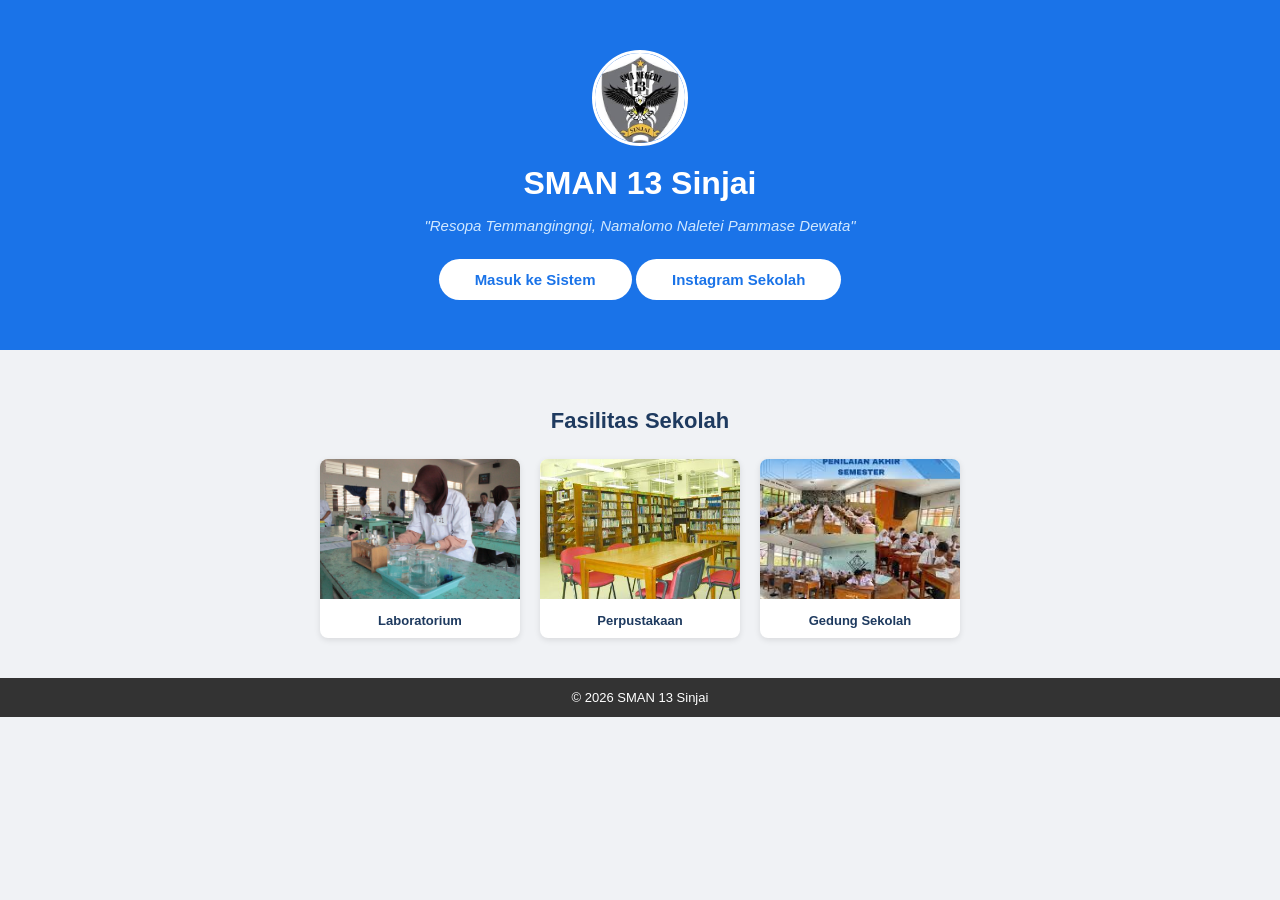
<file: index.html>
<!DOCTYPE html>
<html lang="id">
<head>
  <meta charset="UTF-8">
  <title>SMAN 13 Sinjai</title>
  <link rel="stylesheet" href="css/style.css">
</head>
<body>

  <!-- BAGIAN ATAS: Judul & Logo -->
  <div class="landing-hero">
    <img src="resource/logo.jpg" alt="Logo SMAN 13 Sinjai" class="landing-logo">
    <h1>SMAN 13 Sinjai</h1>
    <p>"Resopa Temmangingngi, Namalomo Naletei Pammase Dewata"</p>
    <a href="login.html" class="tombol tombol-putih">Masuk ke Sistem</a>
    <a href="https://www.instagram.com/sman13sinjai/" class="tombol tombol-putih">Instagram Sekolah</a>
  </div>

  <!-- BAGIAN FASILITAS: Galeri Gambar -->
  <div class="landing-fasilitas">
    <h2>Fasilitas Sekolah</h2>

    <div class="galeri">

      <div class="galeri-item">
        <img src="resource/laboratorium.png" alt="Laboratorium">
        <p>Laboratorium</p>
      </div>

      <div class="galeri-item">
        <img src="resource/perpus.png" alt="Perpustakaan">
        <p>Perpustakaan</p>
      </div>

      <div class="galeri-item">
        <img src="resource/images.jpg" alt="Gedung Sekolah">
        <p>Gedung Sekolah</p>
      </div>

      <!-- <div class="galeri-item">
        <img src="resource/foto.png" alt="Kegiatan Siswa">
        <p>Kegiatan Siswa</p>
      </div> -->

    </div>
  </div>

  <footer>© 2026 SMAN 13 Sinjai</footer>

</body>
</html>
</file>
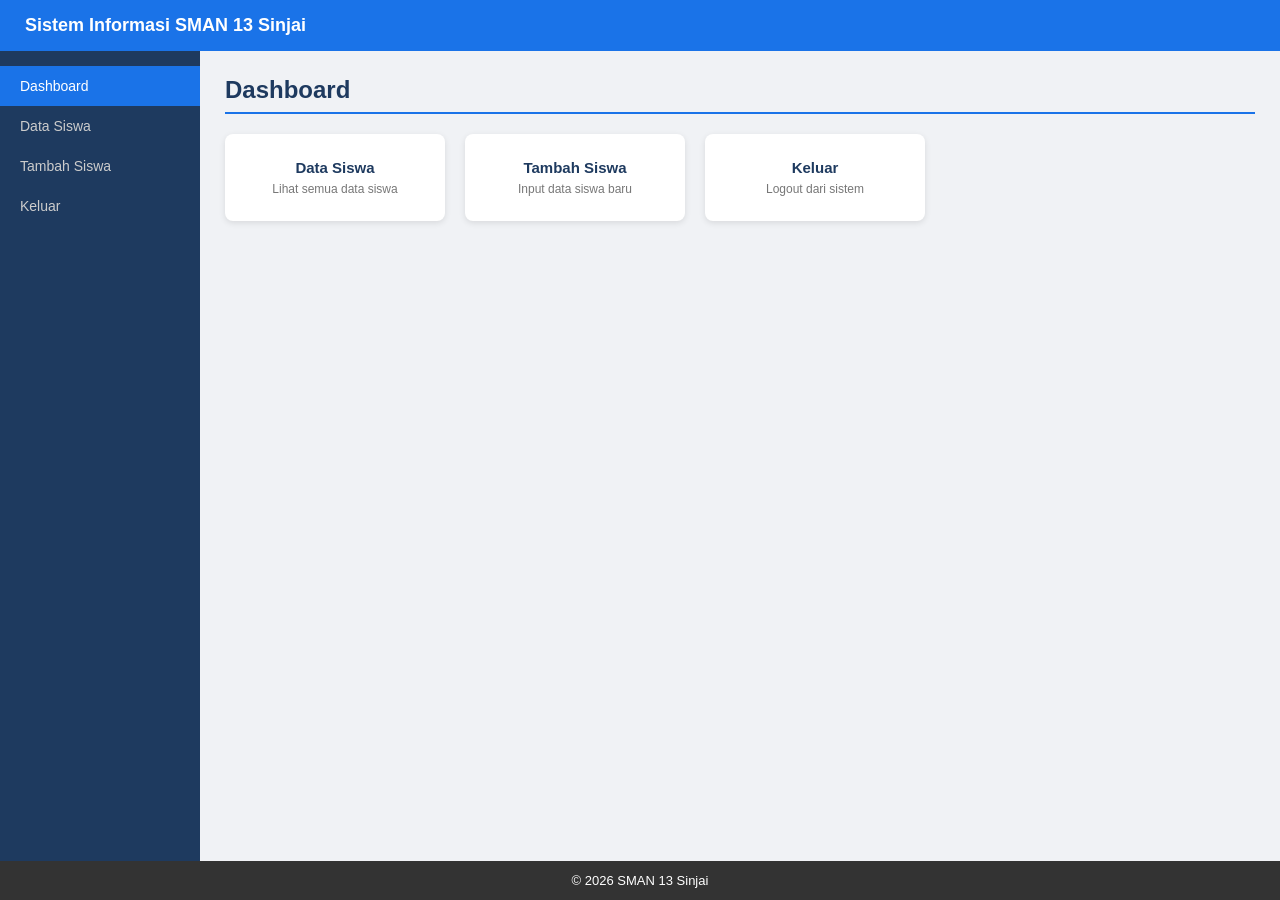
<file: dashboard.html>
<!DOCTYPE html>
<html >
<head>
  <meta charset="UTF-8">
  <title>Dashboard - SMAN 13 Sinjai</title>
  <link rel="stylesheet" href="css/style.css">
</head>
<body>

  <header>Sistem Informasi SMAN 13 Sinjai</header>

  <div class="container">

    <!-- SIDEBAR -->
    <div class="sidebar">
      <a href="dashboard.html" class="aktif">Dashboard</a>
      <a href="tabel.html">Data Siswa</a>
      <a href="form.html">Tambah Siswa</a>
      <a href="login.html">Keluar</a>
    </div>

    <!-- KONTEN -->
    <div class="konten">
      <h2>Dashboard</h2>

      <div class="grid-dashboard">

        <a href="tabel.html" class="kartu-menu">
          <h3>Data Siswa</h3>
          <p>Lihat semua data siswa</p>
        </a>

        <a href="form.html" class="kartu-menu">
        
          <h3>Tambah Siswa</h3>
          <p>Input data siswa baru</p>
        </a>

        <a href="login.html" class="kartu-menu">
          <h3>Keluar</h3>
          <p>Logout dari sistem</p>
        </a>

      </div>
    </div>

  </div>

  <footer>© 2026 SMAN 13 Sinjai</footer>

</body>
</html>
</file>
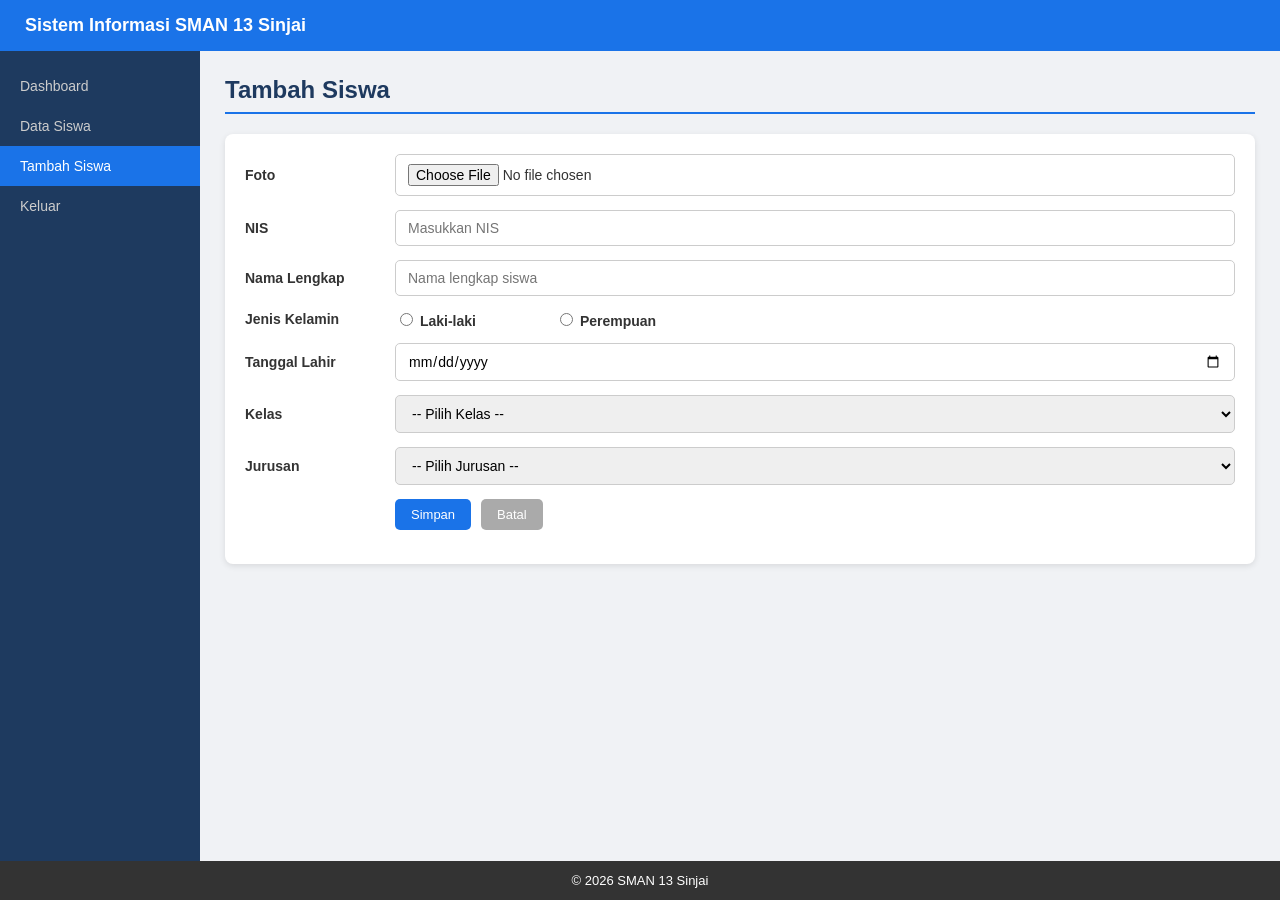
<file: form.html>
<!DOCTYPE html>
<html lang="id">
<head>
  <meta charset="UTF-8">
  <title>Tambah Siswa - SMAN 13 Sinjai</title>
  <link rel="stylesheet" href="css/style.css">
</head>
<body>

  <header>Sistem Informasi SMAN 13 Sinjai</header>

  <div class="container">

    <!-- SIDEBAR -->
    <div class="sidebar">
      <a href="dashboard.html">Dashboard</a>
      <a href="tabel.html">Data Siswa</a>
      <a href="form.html" class="aktif">Tambah Siswa</a>
      <a href="login.html">Keluar</a>
    </div>

    <!-- KONTEN -->
    <div class="konten">
      <h2>Tambah Siswa</h2>

      <div class="kartu">

        <div class="form-baris">
          <label>Foto</label>
          <input type="file" accept="image/*">
        </div>

        <div class="form-baris">
          <label>NIS</label>
          <input type="text" placeholder="Masukkan NIS">
        </div>

        <div class="form-baris">
          <label>Nama Lengkap</label>
          <input type="text" placeholder="Nama lengkap siswa">
        </div>

        <div class="form-baris">
          <label>Jenis Kelamin</label>
          <div class="grup-radio">
            <label><input type="radio" name="jk" value="L"> Laki-laki</label>
            <label><input type="radio" name="jk" value="P"> Perempuan</label>
          </div>
        </div>

        <div class="form-baris">
          <label>Tanggal Lahir</label>
          <input type="date">
        </div>

        <div class="form-baris">
          <label>Kelas</label>
          <select>
            <option value="">-- Pilih Kelas --</option>
            <option>X</option>
            <option>XI</option>
            <option>XII</option>
          </select>
        </div>

        <div class="form-baris">
          <label>Jurusan</label>
          <select>
            <option value="">-- Pilih Jurusan --</option>
            <option>IPA</option>
            <option>IPS</option>
          </select>
        </div>

        <div class="form-baris">
          <label></label>
          <div style="display:flex; gap:10px;">
            <button class="tombol tombol-biru">Simpan</button>
            <button class="tombol tombol-abu" type="reset">Batal</button>
          </div>
        </div>

      </div>
    </div>

  </div>

  <footer>© 2026 SMAN 13 Sinjai</footer>

</body>
</html>
</file>
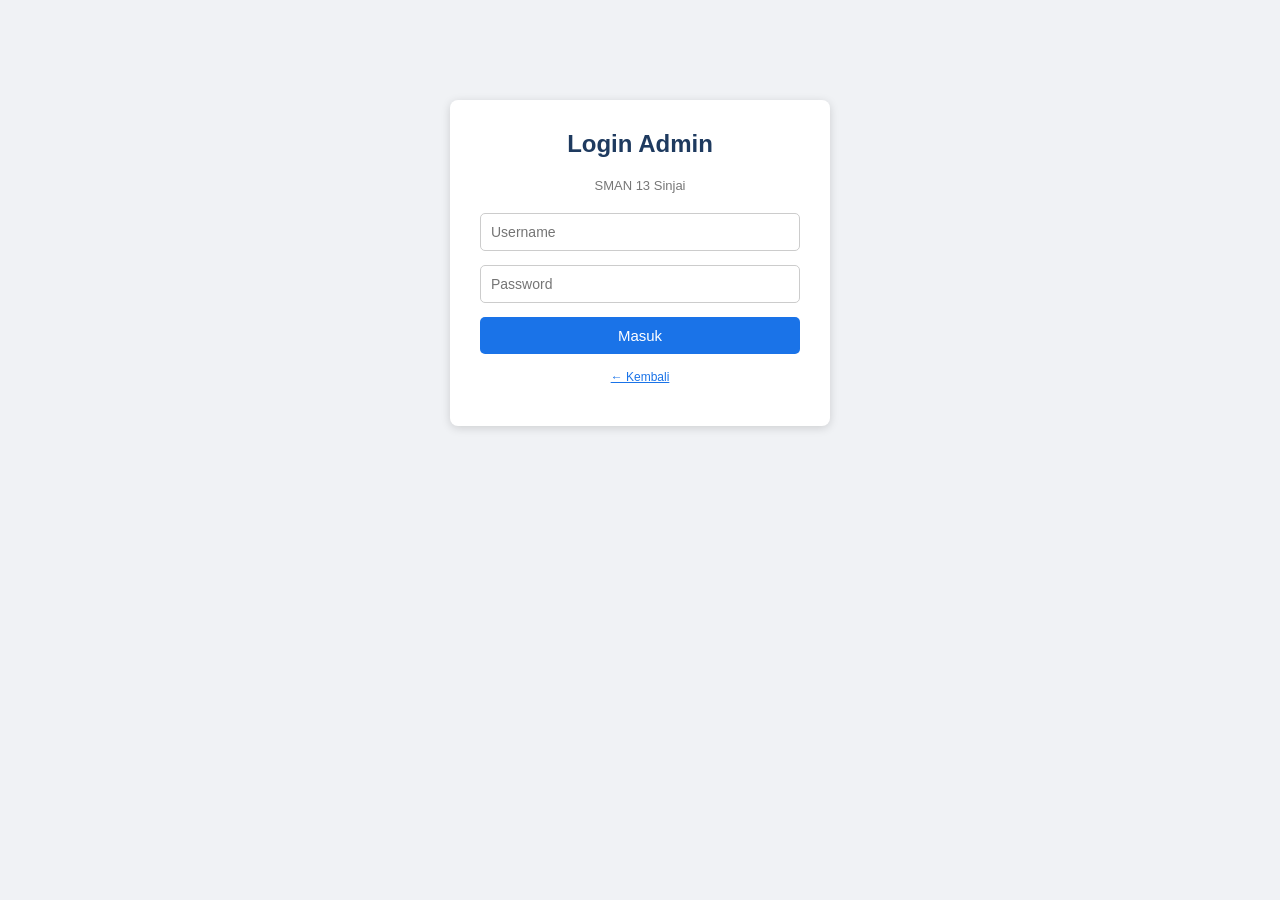
<file: login.html>
<!DOCTYPE html>
<html lang="id">
<head>
  <meta charset="UTF-8">
  <title>Login - SMAN 13 Sinjai</title>
  <link rel="stylesheet" href="css/style.css">
</head>
<body>

  <div class="kotak-login">
    <h2>Login Admin</h2>
    <p style="color:#777; font-size:13px; margin-bottom:20px;">SMAN 13 Sinjai</p>

    <input type="text" placeholder="Username">
    <input type="password" placeholder="Password">

    <a href="dashboard.html">
      <button class="tombol tombol-biru">Masuk</button>
    </a>

    <p style="margin-top:16px; font-size:12px;">
      <a href="index.html"style="color:#1a73e8;" >← Kembali</a>
    </p>
  </div>

</body>
</html>
</file>
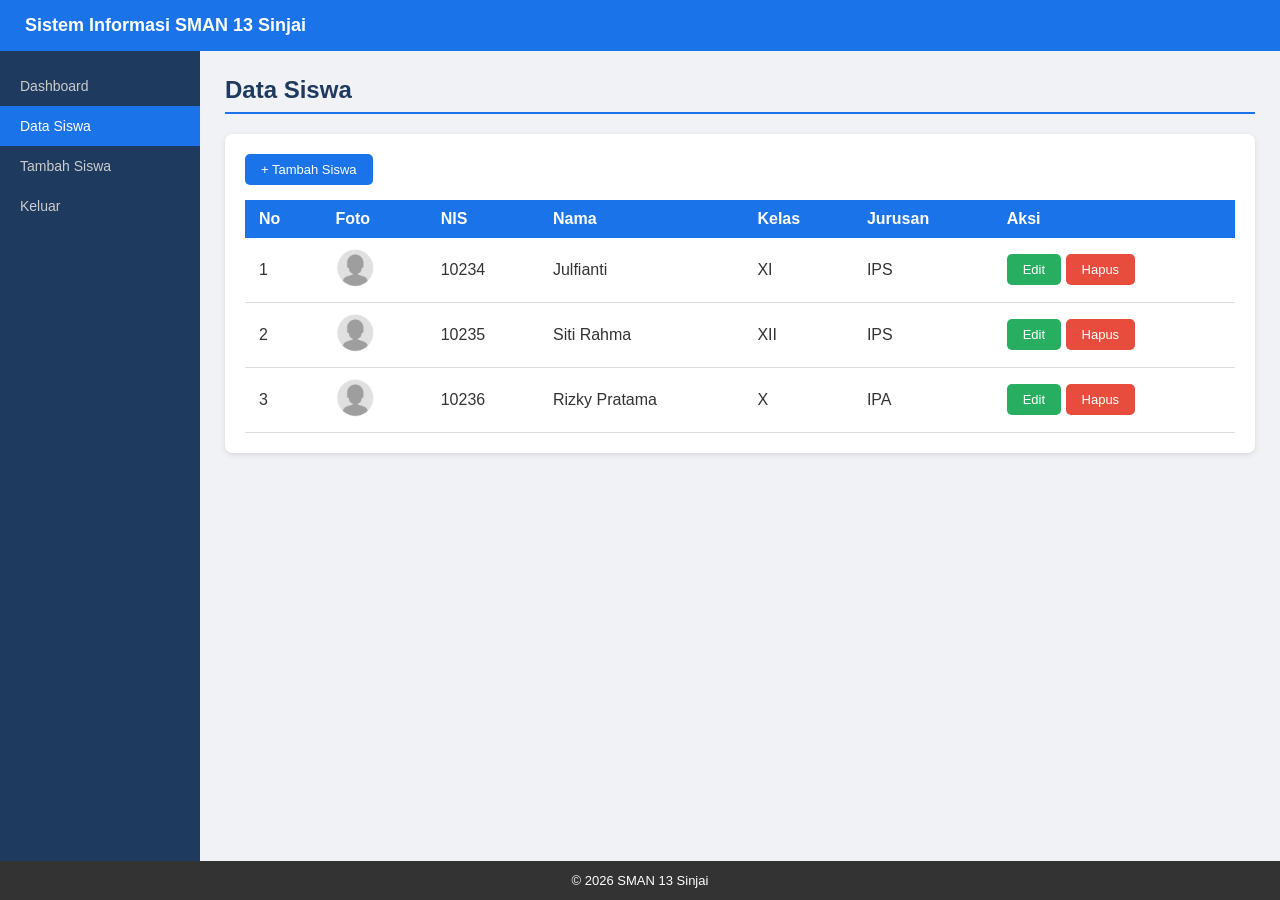
<file: tabel.html>
<!DOCTYPE html>
<html >
<head>
  <meta charset="UTF-8">
  <title>Data Siswa - SMAN 13 Sinjai</title>
  <link rel="stylesheet" href="css/style.css">
</head>
<body>

  <header>Sistem Informasi SMAN 13 Sinjai</header>

  <div class="container">

    <!-- SIDEBAR -->
    <div class="sidebar">
      <a href="dashboard.html">Dashboard</a>
      <a href="tabel.html" class="aktif">Data Siswa</a>
      <a href="form.html">Tambah Siswa</a>
      <a href="login.html">Keluar</a>
    </div>

    <!-- KONTEN -->
    <div class="konten">
      <h2>Data Siswa</h2>

      <div class="kartu">

        <a href="form.html" class="tombol tombol-biru">+ Tambah Siswa</a>

        <table>
          <thead>
            <tr>
              <th>No</th>
              <th>Foto</th>
              <th>NIS</th>
              <th>Nama</th>
              <th>Kelas</th>
              <th>Jurusan</th>
              <th>Aksi</th>
            </tr>
          </thead>
          <tbody>
            <tr>
              <td>1</td>
              <td><img src="resource/foto.png" class="foto-siswa"></td>
              <td>10234</td>
              <td>Julfianti</td>
              <td>XI</td>
              <td>IPS</td>
              <td>
                <a href="#" class="tombol tombol-hijau">Edit</a>
                <a href="#" class="tombol tombol-merah">Hapus</a>
              </td>
            </tr>
            <tr>
              <td>2</td>
              <td><img src="resource/foto.png" class="foto-siswa"></td>
              <td>10235</td>
              <td>Siti Rahma</td>
              <td>XII</td>
              <td>IPS</td>
              <td>
                <a href="#" class="tombol tombol-hijau">Edit</a>
                <a href="#" class="tombol tombol-merah">Hapus</a>
              </td>
            </tr>
            <tr>
              <td>3</td>
              <td><img src="resource/foto.png" class="foto-siswa"></td>
              <td>10236</td>
              <td>Rizky Pratama</td>
              <td>X</td>
              <td>IPA</td>
              <td>
                <a href="#" class="tombol tombol-hijau">Edit</a>
                <a href="#" class="tombol tombol-merah">Hapus</a>
              </td>
            </tr>
          </tbody>
        </table>

      </div>
    </div>

  </div>

  <footer>© 2026 SMAN 13 Sinjai</footer>

</body>
</html>
</file>
<file: css/style.css>
/* Pengaturan dasar seluruh halaman */
body {
  font-family: Arial, sans-serif; /* jenis font */
  margin: 0; 
  padding: 0;
  background-color: #f0f2f5;
  color: #333;
}

/* ── HEADER ── */
header {
  background-color: #1a73e8;
  color: white;
  padding: 15px 25px;
  font-size: 18px;
  font-weight: bold;
}

/* ── FOOTER ── */
footer {
  background-color: #333;
  color: white;
  text-align: center;
  padding: 12px;
  font-size: 13px;
}

/* ── LAYOUT: SIDEBAR + KONTEN ── */
.container {
  display: flex;
  min-height: calc(100vh - 90px);
}

/* ── SIDEBAR ── */
.sidebar {
  width: 200px;
  background-color: #1e3a5f;
  padding-top: 15px;
}

.sidebar a {
  display: block;
  color: #ccc;
  padding: 12px 20px;
  text-decoration: none;
  font-size: 14px;
}

.sidebar a:hover {
  background-color: #2a5298;
  color: white;
}

.sidebar a.aktif {
  background-color: #1a73e8;
  color: white;
}

/* ── KONTEN UTAMA ── */
.konten {
  flex: 1;
  padding: 25px;
}

.konten h2 {
  margin-top: 0;
  color: #1e3a5f;
  border-bottom: 2px solid #1a73e8;
  padding-bottom: 8px;
}

/* ── KARTU PUTIH ── */
.kartu {
  background-color: white;
  border-radius: 8px;
  padding: 20px;
  box-shadow: 0 2px 6px rgba(0,0,0,0.1);
}

/* ── TABEL ── */
table {
  width: 100%;
  border-collapse: collapse;
  margin-top: 15px;
}

th {
  background-color: #1a73e8;
  color: white;
  padding: 10px 14px;
  text-align: left;
}

td {
  padding: 10px 14px;
  border-bottom: 1px solid #ddd;
}

tr:hover {
  background-color: #f5f8ff;
}

/* ── FOTO SISWA ── */
.foto-siswa {
  width: 40px;
  height: 40px;
  border-radius: 50%;
  object-fit: cover;
}

/* ── TOMBOL ── */
.tombol {
  display: inline-block;
  padding: 8px 16px;
  border-radius: 5px;
  text-decoration: none;
  font-size: 13px;
  cursor: pointer;
  border: none;
  font-family: Arial, sans-serif;
}

.tombol-biru  { background-color: #1a73e8; color: white; }
.tombol-hijau { background-color: #27ae60; color: white; }
.tombol-merah { background-color: #e74c3c; color: white; }
.tombol-abu   { background-color: #aaa;    color: white; }

.tombol:hover {
  opacity: 0.85;
}

/* ── FORM ── */
.form-baris {
  display: flex;
  align-items: center;
  margin-bottom: 14px;
  gap: 10px;
}

.form-baris label {
  width: 140px;
  font-weight: bold;
  font-size: 14px;
  flex-shrink: 0;
}

.form-baris input,
.form-baris select {
  flex: 1;
  padding: 9px 12px;
  border: 1px solid #ccc;
  border-radius: 5px;
  font-size: 14px;
  font-family: Arial, sans-serif;
}

.form-baris input:focus,
.form-baris select:focus {
  outline: none;
  border-color: #1a73e8;
}

.grup-radio {
  display: flex;
  gap: 20px;
}

/* ── HALAMAN LOGIN ── */
.kotak-login {
  width: 320px;
  margin: 100px auto;
  background-color: white;
  padding: 30px;
  border-radius: 8px;
  box-shadow: 0 2px 10px rgba(0,0,0,0.15);
  text-align: center;
}

.kotak-login h2 {
  margin-top: 0;
  color: #1e3a5f;
}

.kotak-login input {
  width: 100%;
  padding: 10px;
  margin-bottom: 14px;
  border: 1px solid #ccc;
  border-radius: 5px;
  font-size: 14px;
  box-sizing: border-box;
}

.kotak-login input:focus {
  outline: none;
  border-color: #1a73e8;
}

.kotak-login .tombol {
  width: 100%;
  padding: 10px;
  font-size: 15px;
}

/* ── HALAMAN LANDING ── */

/* Bagian hero (atas) - latar biru dengan teks */
.landing-hero {
  background-color: #1a73e8;
  color: white;
  text-align: center;
  padding: 50px 20px;
}

.landing-logo {
  width: 90px;
  height: 90px;
  border-radius: 50%;
  object-fit: cover;
  border: 3px solid white;
  margin-bottom: 15px;
}

.landing-hero h1 {
  font-size: 32px;
  margin: 0 0 10px;
}

.landing-hero p {
  font-size: 15px;
  font-style: italic;
  margin-bottom: 25px;
  color: #d0e8ff;
}

.tombol-putih {
  background-color: white;
  color: #1a73e8;
  padding: 12px 36px;
  font-size: 15px;
  border-radius: 30px;
  font-weight: bold;
}

/* Bagian fasilitas (bawah) - galeri gambar */
.landing-fasilitas {
  padding: 40px 30px;
  text-align: center;
  background-color: #f0f2f5;
}

.landing-fasilitas h2 {
  color: #1e3a5f;
  margin-bottom: 25px;
  font-size: 22px;
}

.galeri {
  display: flex;
  gap: 20px;
  justify-content: center;
  flex-wrap: wrap;
}

.galeri-item {
  background-color: white;
  border-radius: 8px;
  overflow: hidden;
  box-shadow: 0 2px 6px rgba(0,0,0,0.1);
  width: 200px;
}

.galeri-item img {
  width: 100%;
  height: 140px;
  object-fit: cover;
}

.galeri-item p {
  padding: 10px;
  font-size: 13px;
  font-weight: bold;
  color: #1e3a5f;
  margin: 0;
}

/* ── KARTU DASHBOARD ── */
.grid-dashboard {
  display: flex;
  gap: 20px;
  flex-wrap: wrap;
  margin-top: 20px;
}

.kartu-menu {
  background-color: white;
  border-radius: 8px;
  padding: 25px 20px;
  text-align: center;
  box-shadow: 0 2px 6px rgba(0,0,0,0.1);
  width: 180px;
  text-decoration: none;
  color: #333;
}

.kartu-menu:hover {
  background-color: #f0f6ff;
}

.kartu-menu .ikon {
  font-size: 36px;
  margin-bottom: 10px;
}

.kartu-menu h3 {
  font-size: 15px;
  margin: 0 0 6px;
  color: #1e3a5f;
}

.kartu-menu p {
  font-size: 12px;
  color: #777;
  margin: 0;
}
</file>
